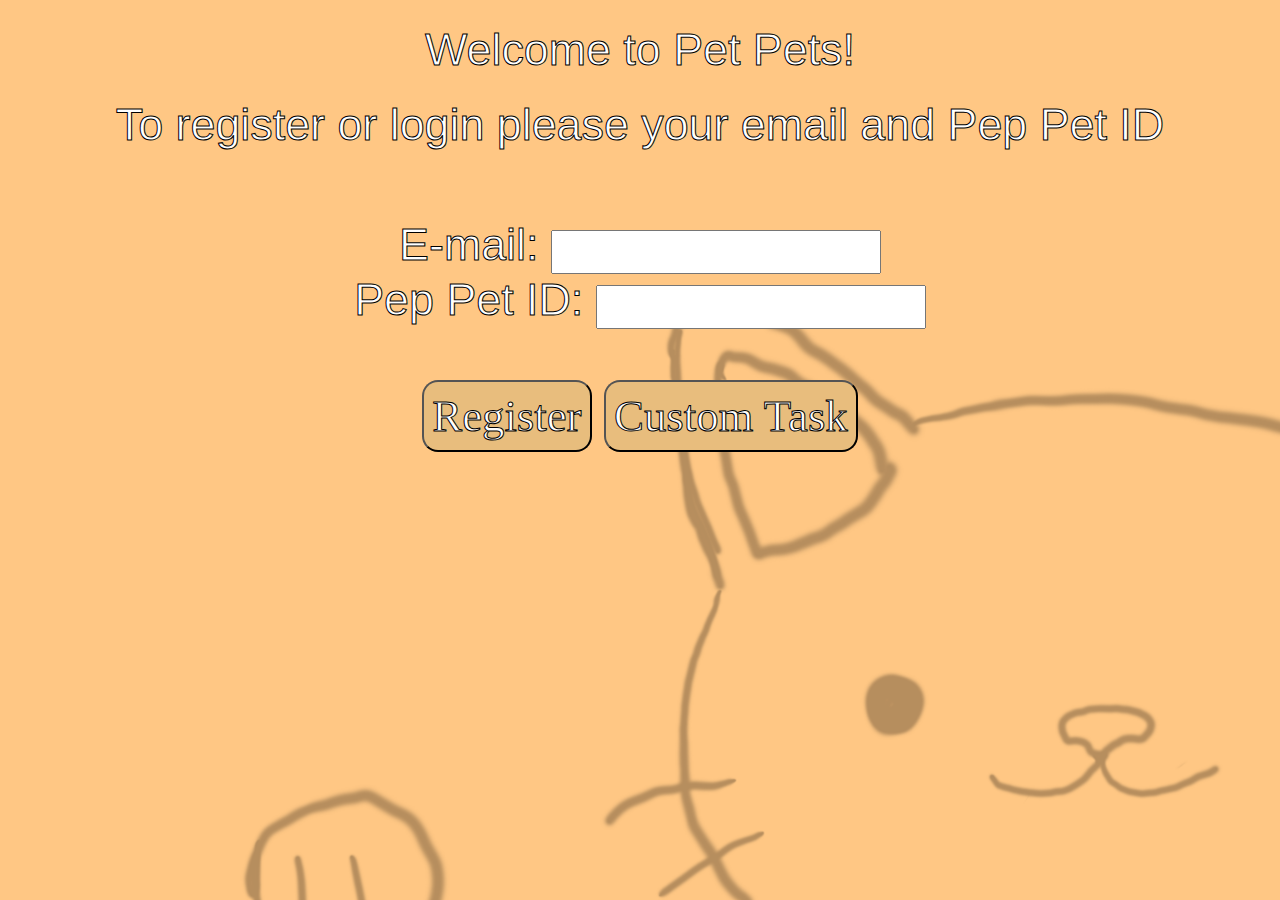
<file: Website/index.html>
<!DOCTYPE html>
<html>
  <head>
    <meta charset="utf-8">
    <title> Pep Pets </title>

    
    <link rel="stylesheet" type="text/css" href="public/style.css">
   
  </head>

  <body id ="body">
    <div class="title"> Welcome to Pet Pets!</div>
    <p class="title">To register or login please your email and Pep Pet ID</p>
    <div class ="login">
      E-mail: <input type="text" id="email"  name="email"><br>
      Pep Pet ID: <input type="text" id="petid"name="PETID"><br><br>

      <a >
        <Button  onclick ="registered()"type="submit">Register </Button>
      </a>
       
      <a href="task.html">
        <Button onclick = "" type="submit"> Custom Task</Button>
      </a>
    </div>
    <div class="login">
      <p  id="msg"class="title"> </p>
    </div>
    <script src="public/script.js"></script>

  </body>
</html>
</file>
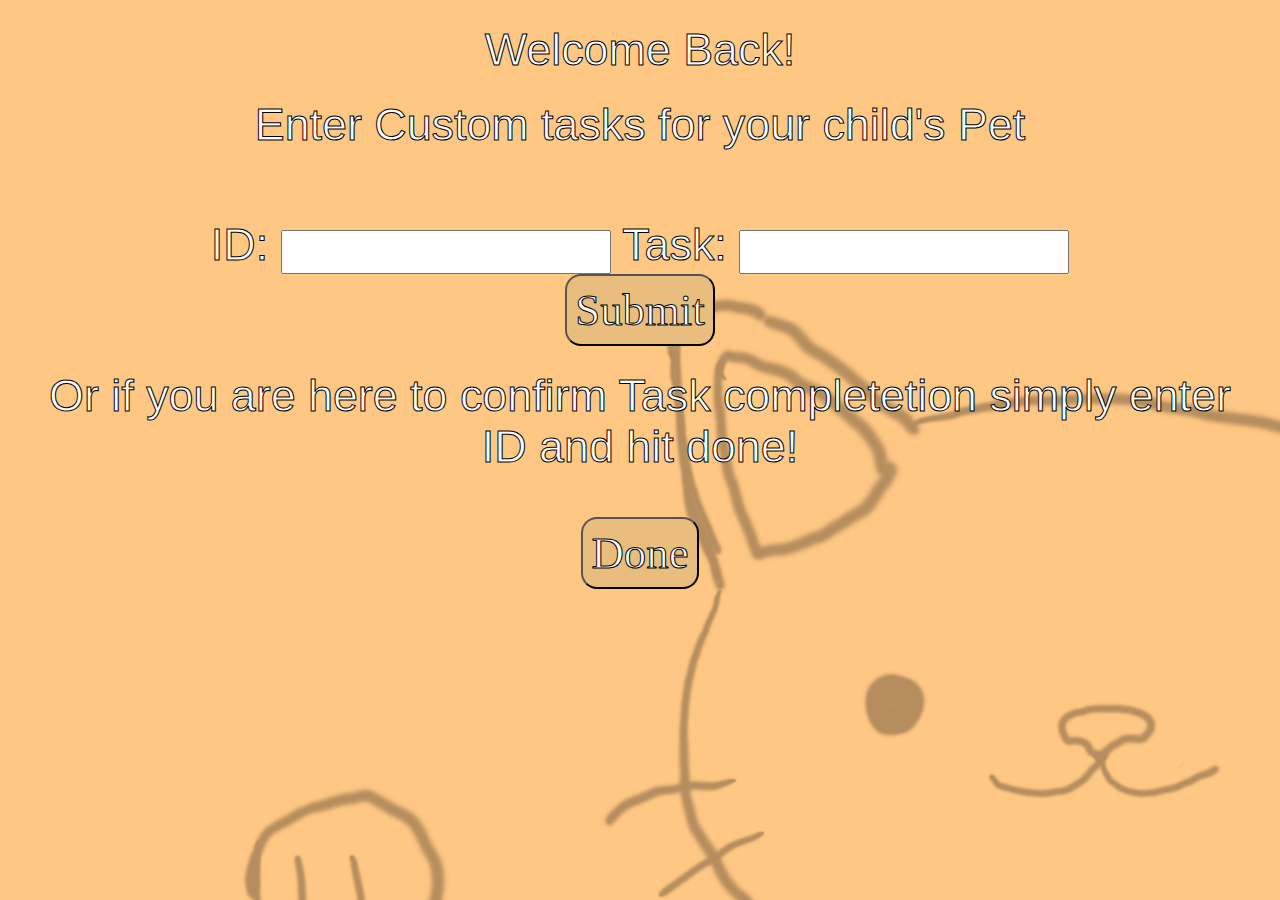
<file: Website/task.html>
<!DOCTYPE html>
<html>
  <head>
    <meta charset="utf-8">
    <title> Pep Pets </title>

    
    <link rel="stylesheet" type="text/css" href="public/style.css">
   
  </head>

  <body id ="body">
    <div class="title"> Welcome Back!</div>
    <p class="title">Enter Custom tasks for your child's Pet </p>
    <div class ="login">
      ID: <input type="text" id="petid">
      Task: <input type="text" id="task"><br>
      
      <Button  onclick ="sent()">Submit</Button>
      <p class="title">Or if you are here to confirm Task completetion simply enter ID and hit done!</p>
      <Button  onclick ="updateDB()">Done</Button>
      


    </div>
    <div class="login">
      <p  id="msg"class="title"> </p>
    </div>
    <script src="public/script.js"></script>

  </body>
</html>
</file>
<file: Website/public/style.css>
:root{
  --smallpad:0.5rem;
  --mediumpad:1rem;
  --miderpad: 1.5rem;
  --largepad:2.8rem;
  --xlpad:3rem;
    
  --shortTransi:0.6;
  --hdersize:1.5rem;
  --mainfont: Lucida Console;

  --textcolor:white;
	--backgroundcolor: hsl(240, 0%, 20%);
	--maincolor:hsl(36, 70%, 70%);
  --darker_maincolor:hsl(36, 70%, 50%);
  }


body{
    background-image: url(images/meow.png);
    /* background-position: center; */
    background-size: cover;
    font-family:Verdana, Geneva, Tahoma, sans-serif;
    font-size: var(--largepad);
    background-attachment: fixed;
    color:white;
    -webkit-text-stroke-width: 1px;
    -webkit-text-stroke-color: black;

}
input[type=text]{
    font-size: 1.5rem;
    height: var(--miderpad);
    padding: var(--smallpad);
}

input[type=text]:focus{
    border: 2px var(--darker_maincolor)
}
.title{
    margin-top:var(--miderpad) ;
    text-align: center;
}
.login{
    text-align: center;
    padding: var(--miderpad);
}
button{
    color:white;
    font-size: var(--midpad);
    transition-duration: var(--shortTransi);
    font-family: var(--mainfont);
    border-radius: var(--mediumpad);
    background-color: var(--maincolor);
    padding: var(--smallpad);
    cursor: pointer;
    text-decoration: none;
  }
button:hover{
    background-color: var(--darker_maincolor);
    
}
select{
  width: 100%;
  min-width: 15ch;
  max-width: 30ch;
  border: 1px solid var(--select-border);
  border-radius: 0.25em;
  padding: 0.25em 0.5em;
  font-size: 1.25rem;
  cursor: pointer;
  line-height: 1.1;
  background-color: #fff;
  background-image: linear-gradient(to top, #f9f9f9, #fff 33%);

}
@media only screen and (max-device-width:700px) {
  body{
    background-image: url('images/mobile_meow.png');
  }
}
</file>
